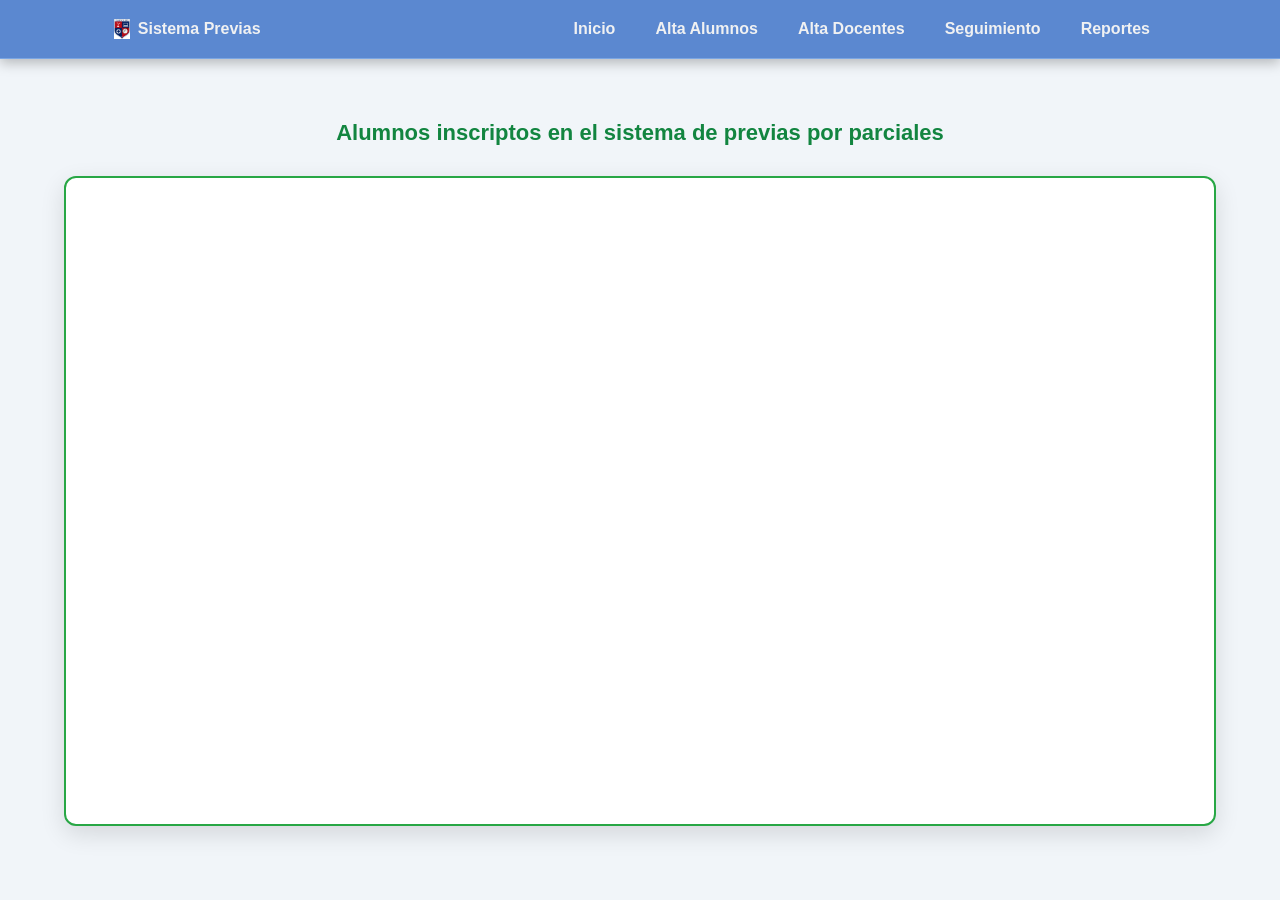
<file: reporte_alumnos.html>
<!DOCTYPE html>
<html lang="es">

<head>
    <meta charset="UTF-8">
    <meta name="viewport" content="width=device-width, initial-scale=1.0">
    <title>Sistema Previas - Reportes y Panel de Control</title>
    <link rel="stylesheet" href="estilos.css">
</head>

<body class="pagina-reportes">

    <nav class="navbar">
        <div class="nav-container">
            <a href="index.html" class="logo">
                <img src="logo.jpg" alt="Escudo Colegio" class="logo-img">
                <span>Sistema Previas</span>
            </a>

            <ul class="nav-menu">
                <li><a href="index.html">Inicio</a></li>
                <li><a href="alumno.html">Alta Alumnos</a></li>
                <li><a href="docente.html">Alta Docentes</a></li>
                <li><a href="seguimiento.html">Seguimiento</a></li>
                <li><a href="reportes.html">Reportes</a></li>
            </ul>
        </div>
    </nav>

    <div class="contenedor-reportes">
        <h3>Alumnos inscriptos en el sistema de previas por parciales</h3>

        <div class="marco-reporte">
            <iframe

                width="600" height="150"
                src="https://datastudio.google.com/embed/reporting/7b556021-ec4c-4415-aaf4-88441e7a0fdd/page/buY9F"
                frameborder="0" style="border:0" allowfullscreen sandbox="allow-storage-access-by-user-activation
                allow-scripts allow-same-origin allow-popups allow-popups-to-escape-sandbox">


            </iframe>

        </div>
    </div>

</body>

</html>
</file>
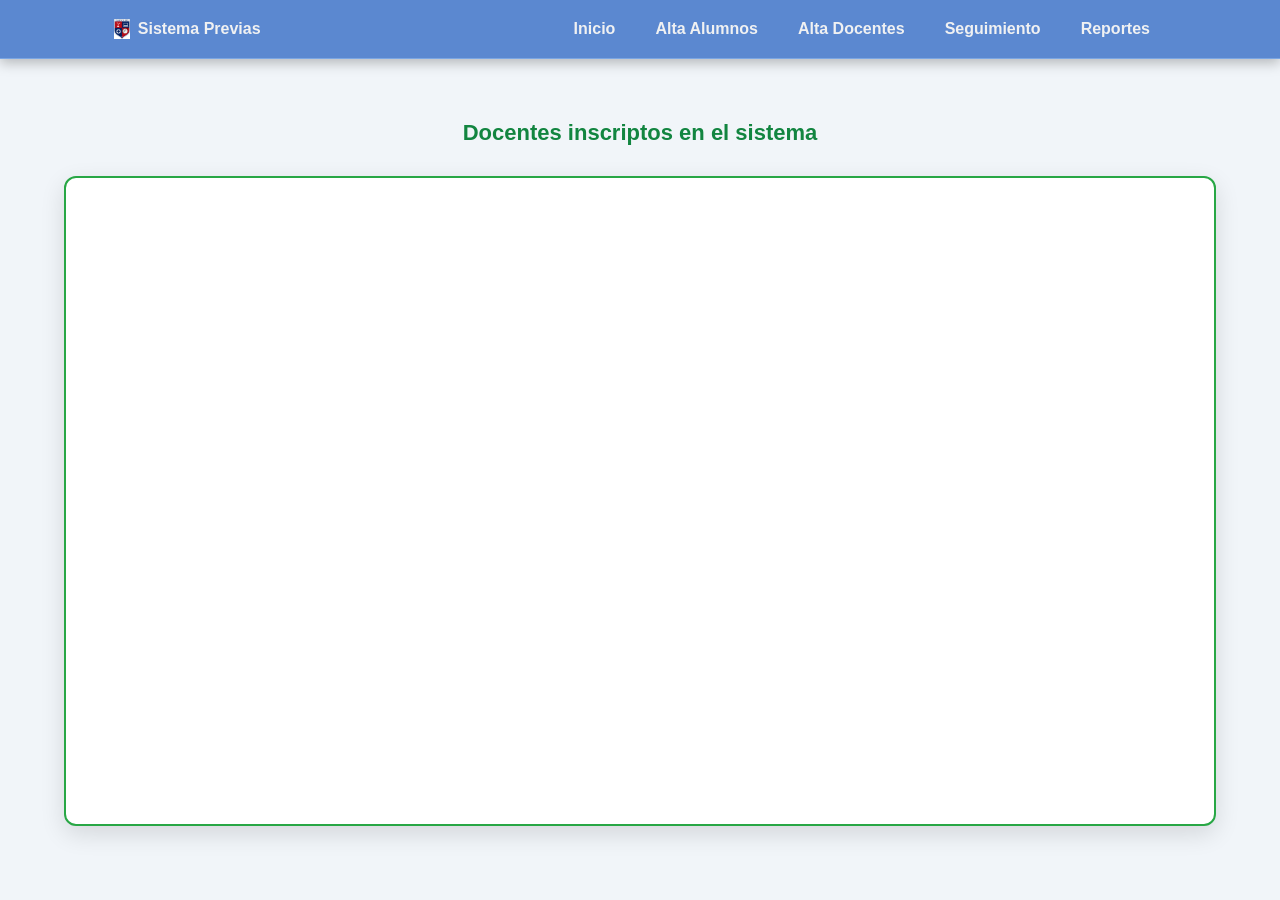
<file: reporte_docente.html>
<!DOCTYPE html>
<html lang="es">

<head>
    <meta charset="UTF-8">
    <meta name="viewport" content="width=device-width, initial-scale=1.0">
    <title>Sistema Previas - Reportes y Panel de Control</title>
    <link rel="stylesheet" href="estilos.css">
</head>

<body class="pagina-reportes">

    <nav class="navbar">
        <div class="nav-container">
            <a href="index.html" class="logo">
                <img src="logo.jpg" alt="Escudo Colegio" class="logo-img">
                <span>Sistema Previas</span>
            </a>

            <ul class="nav-menu">
                <li><a href="index.html">Inicio</a></li>
                <li><a href="alumno.html">Alta Alumnos</a></li>
                <li><a href="docente.html">Alta Docentes</a></li>
                <li><a href="seguimiento.html">Seguimiento</a></li>
                <li><a href="reportes.html">Reportes</a></li>
            </ul>
        </div>
    </nav>

    <div class="contenedor-reportes">
        <h3>Docentes inscriptos en el sistema</h3>

        <div class="marco-reporte">
            <iframe 
                width="600" height="150"
                src="https://datastudio.google.com/embed/reporting/7b556021-ec4c-4415-aaf4-88441e7a0fdd/page/p_sc8c3ipo7d"
                frameborder="0" style="border:0" allowfullscreen
                sandbox="allow-storage-access-by-user-activation allow-scripts allow-same-origin allow-popups allow-popups-to-escape-sandbox">

            </iframe>
        </div>
    </div>

</body>

</html>
</file>
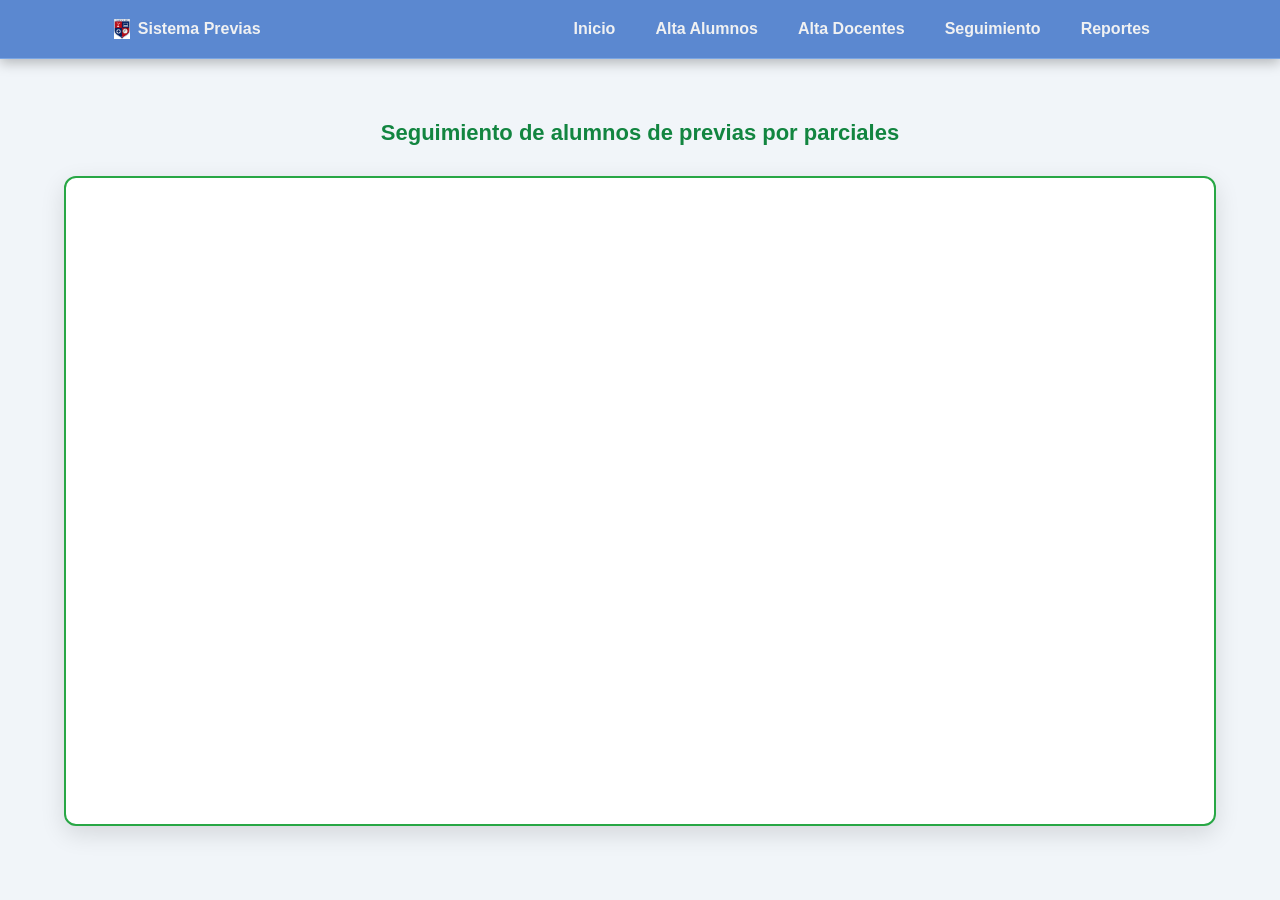
<file: reporte_seguimiento.html>
<!DOCTYPE html>
<html lang="es">

<head>
    <meta charset="UTF-8">
    <meta name="viewport" content="width=device-width, initial-scale=1.0">
    <title>Sistema Previas - Reportes y Panel de Control</title>
    <link rel="stylesheet" href="estilos.css">
</head>

<body class="pagina-reportes">

    <nav class="navbar">
        <div class="nav-container">
            <a href="index.html" class="logo">
                <img src="logo.jpg" alt="Escudo Colegio" class="logo-img">
                <span>Sistema Previas</span>
            </a>

            <ul class="nav-menu">
                <li><a href="index.html">Inicio</a></li>
                <li><a href="alumno.html">Alta Alumnos</a></li>
                <li><a href="docente.html">Alta Docentes</a></li>
                <li><a href="seguimiento.html">Seguimiento</a></li>
                <li><a href="reportes.html">Reportes</a></li>
            </ul>
        </div>
    </nav>

    <div class="contenedor-reportes">
        <h3>Seguimiento de alumnos de previas por parciales</h3>

        <div class="marco-reporte">
            
            <iframe width="600" height="325"
                src="https://datastudio.google.com/embed/reporting/7b556021-ec4c-4415-aaf4-88441e7a0fdd/page/p_tt8t9r9o7d"
                frameborder="0" style="border:0" allowfullscreen
                sandbox="allow-storage-access-by-user-activation allow-scripts allow-same-origin allow-popups allow-popups-to-escape-sandbox">
            </iframe>


        </div>
    </div>

</body>

</html>
</file>
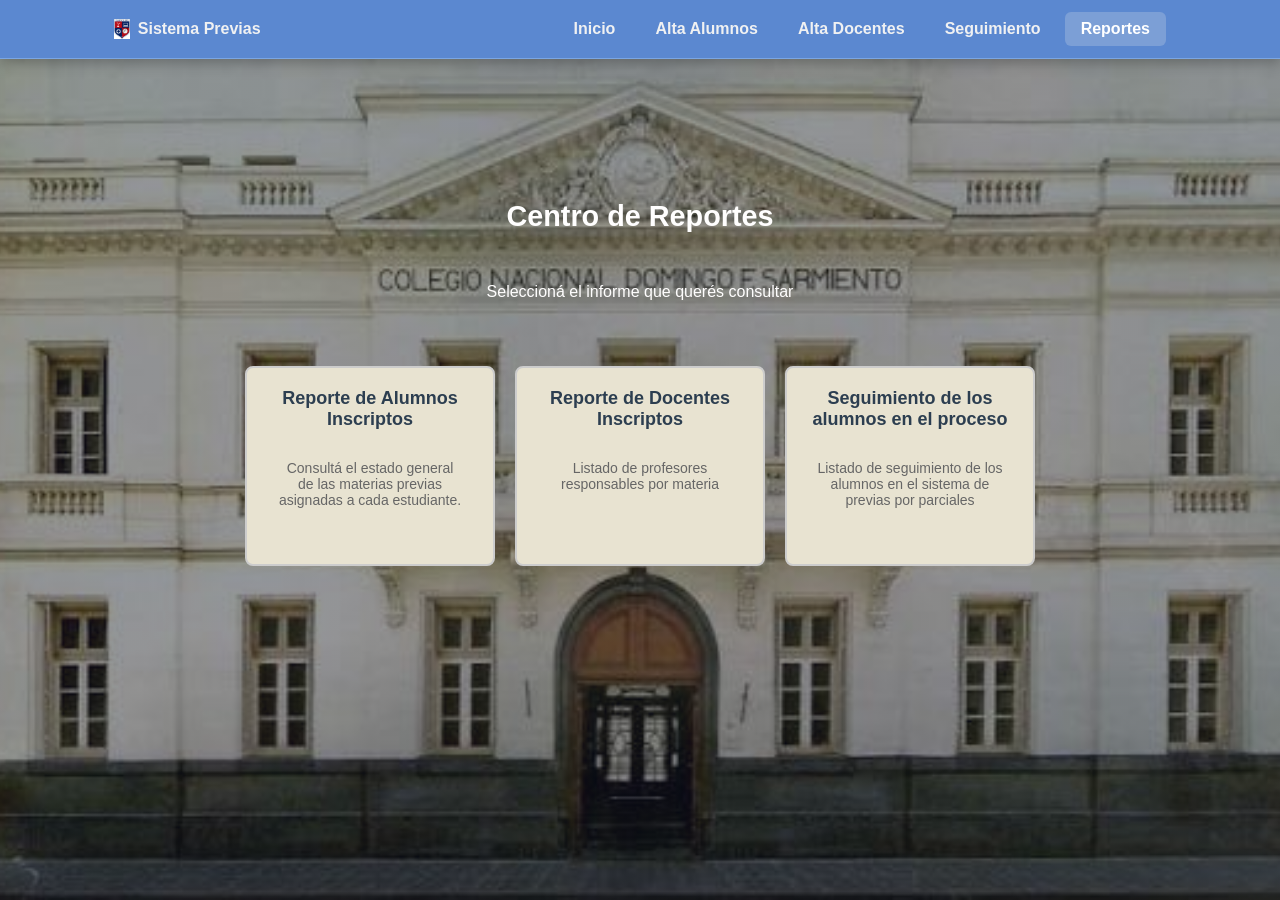
<file: reportes.html>
<!DOCTYPE html>
<html lang="es">
<head>
    <meta charset="UTF-8">
    <meta name="viewport" content="width=device-width, initial-scale=1.0">
    <title>Sistema Previas - Reportes</title>
    <link rel="stylesheet" href="estilos.css">
</head>
<body>

    <nav class="navbar">
        <div class="nav-container">
            <a href="index.html" class="logo">
                <img src="logo.jpg" alt="Escudo Colegio" class="logo-img">
                <span>Sistema Previas</span>
            </a>
            <ul class="nav-menu">
                <li><a href="index.html">Inicio</a></li>
                <li><a href="alumno.html">Alta Alumnos</a></li>
                <li><a href="docente.html">Alta Docentes</a></li>
                <li><a href="seguimiento.html">Seguimiento</a></li>
                <li><a href="reportes.html" class="active">Reportes</a></li>
            </ul>
        </div>
    </nav>

    <div class="contenedor-principal">
        <h2 class="titulo-seccion">Centro de Reportes </h2>
        <p class="subtitulo-seccion">Seleccioná el informe que querés consultar</p>

        <div class="grilla-reportes">
            <!-- Tarjeta 1: Alumnos -->
            <a href="reporte_alumnos.html" class="tarjeta-opcion">
                
                <h3>Reporte de Alumnos Inscriptos</h3>
                <p>Consultá el estado general de las materias previas asignadas a cada estudiante.</p>
            </a>

            <!-- Tarjeta 2: Docentes -->
            <a href="reporte_docente.html" class="tarjeta-opcion">
                
                <h3>Reporte de Docentes Inscriptos</h3>
                <p>Listado de profesores responsables por materia</p>
            </a>

            <!-- Tarjeta 3: Seguimiento -->
            <a href="reporte_seguimiento.html" class="tarjeta-opcion">
                
                <h3>Seguimiento de los alumnos en el proceso</h3>
                <p>Listado de seguimiento de los alumnos en el sistema de previas por parciales</p>
            </a>
        </div>
    </div>

</body>
</html>
</file>
<file: estilos.css>
/* --- CONFIGURACIÓN GENERAL --- */
* {
    box-sizing: border-box;
}

body {
    font-family: Arial, Helvetica, sans-serif;
    margin: 0;
    padding: 0;
    /* Fondo semi transparente sobre la imagen del colegio */
    background-image: linear-gradient(rgba(15, 23, 42, 0.45), rgba(15, 23, 42, 0.45)), url('fondo.jpg');
    background-size: cover;
    background-position: center;
    background-repeat: no-repeat;
    background-attachment: fixed;
    /* Centrado del contenido */
    display: flex;
    justify-content: center;
    align-items: flex-start;
    min-height: 100vh;
    padding-top: 100px; /* Espacio para la barra de navegación */
    padding-bottom: 40px;
}

/* --- BARRA DE NAVEGACIÓN --- */
.navbar {
    background-color: #5b88d0; /* Fondo oscuro del formulario */
    width: 100%;
    position: fixed;
    top: 0;
    left: 0;
    z-index: 1000;
    border-bottom: 1px solid #7ba6e3;
    box-shadow: 0 4px 12px rgba(0, 0, 0, 0.25);
}

.nav-container {
    max-width: 1100px;
    margin: 0 auto;
    display: flex;
    justify-content: space-between;
    align-items: center;
    padding: 12px 24px;
}

.logo {
    display: flex;
    align-items: center;
    gap: 8px;
    text-decoration: none;
    color: #f0f1f2;
    font-weight: 700;
    font-size: 16px;
}

.logo-img {
    height: 20px;
    width: auto;
}

.nav-menu {
    list-style: none;
    display: flex;
    gap: 8px;
    margin: 0;
    padding: 0;
}

.nav-menu li a {
    display: inline-block;
    color: #f0f1f2;
    text-decoration: none;
    padding: 8px 16px;
    border-radius: 6px;
    font-size: 16px;
    font-weight: 600;
    transition: all 0.2s ease;
}

.nav-menu li a:hover {
    color: #ffffff;
    background-color: #0d4088;
}

.nav-menu li a.active {
    background-color:  #7c9fd6;
    color: #ffffff;
    
}

/* --- TARJETA DEL FORMULARIO EN GRIS OSCURO --- */
.card {
    background-color: #1e293b; /* Gris oscuro / Slate */
    width: 100%;
    max-width: 480px;
    margin: 0 auto;
    padding: 32px;
    border-radius: 12px;
    border: 1px solid #334155;
    box-shadow: 0 10px 30px rgba(0, 0, 0, 0.35); /* Sombra intensa para realzar */
}

h2 {
    text-align: center;
    color: #ffffff; /* Texto del título en blanco */
    margin-top: 0;
    margin-bottom: 6px;
    font-size: 22px;
}

h3 {
    text-align: center;
    color: #128540; /* Texto del título en blanco */
    margin-top: 0;
    margin-bottom: 30px;
    font-size: 22px;
}


.subtitulo {
    text-align: center;
    color: #94a3b8; /* Subtítulo en gris claro */
    font-size: 13px;
    margin-bottom: 25px;
}

/* --- ELEMENTOS DEL FORMULARIO --- */
form {
    display: flex;
    flex-direction: column;
}

label {
    font-weight: bold;
    font-size: 13px;
    color: #e2e8f0; /* Etiquetas en blanco suave */
    margin-top: 14px;
    margin-bottom: 6px;
}

input, select, textarea {
    width: 100%;
    padding: 11px;
    background-color: #0f172a; /* Fondo más oscuro para los campos */
    color: #ffffff; /* Texto tipeado en blanco */
    border: 1px solid #475569;
    border-radius: 6px;
    font-size: 14px;
    outline: none;
    transition: border-color 0.2s, box-shadow 0.2s;
}

/* Texto de ayuda (placeholder) */
input::placeholder, textarea::placeholder {
    color: #64748b;
}

/* Al hacer foco en un campo */
input:focus, select:focus, textarea:focus {
    border-color: #28a745;
    box-shadow: 0 0 0 3px rgba(40, 167, 69, 0.2);
}

/* Opciones del menú desplegable */
select option {
    background-color: #0f172a;
    color: #ffffff;
}


/* Botón principal del formulario */
button {
    margin-top: 24px;
    padding: 13px;
    background-color: #28a745;
    color: white;
    border: none;
    border-radius: 6px;
    font-size: 15px;
    font-weight: bold;
    cursor: pointer;
}

/* Cambio de color al pasar el mouse */
button:hover {
    background-color: #218838;
}

/* Texto legible para la tarjeta de bienvenida */
.bienvenida-texto {
    color: #e2e8f0; /* Blanco suave totalmente visible */
    font-size: 14px;
    line-height: 1.6;
    text-align: center;
    margin-top: 15px;
}

/* Etiqueta de inicio*/
.card-inicio {
    
    background-color: rgba(72, 96, 137, 0.85); 
        margin-top: 150px;
        max-width: 550px; 
        border: none;
}


/* --- ESTILOS EXCLUSIVOS PARA PÁGINAS DE REPORTES --- */

body.pagina-reportes {
  background-image: none;
  background-color: #f1f5f9; /* Gris azulado muy limpio */
  color: #333333;
}

body.pagina-reportes h1,
body.pagina-reportes h2,
body.pagina-reportes p {
  color: #1a252f;
}

.contenedor-reportes {
  width: 100%;
  text-align: center;
  padding: 20px 0;
}

.marco-reporte {
  width: 90%;
  max-width: 1200px;
  height: 650px; 
  margin: 0 auto;
  border: 2px solid #28a745;
  border-radius: 12px;
  overflow: hidden;
  box-shadow: 0 8px 24px rgba(0, 0, 0, 0.12);
  background-color: #ffffff;
}

.marco-reporte iframe {
  width: 100%;
  height: 650px;
  border: none;
}

/* --- CENTRO DE REPORTES  --- */
.contenedor-principal {
  max-width: 1100px;
  margin: 100px auto;
  padding: 0 20px;
  text-align: center;
}

.titulo-seccion {
  color: #fffefe ;
  font-size: 1.8rem;
  margin-bottom: 8px;
}

.subtitulo-seccion {
  color: #fffefe;
  font-size: 1rem;
  margin-top: 50px;
  margin-bottom: 35px;
}

/* --- TARJETAS DE REPORTES --- */
.grilla-reportes {
    display: flex;
    justify-content: center;
    gap: 20px;
}

.tarjeta-opcion {
    background-color: #e8e3d1;
    border: 2px solid #ccc;
    height:200px;
    margin-top: 30px;
    border-radius: 8px;
    padding: 20px;
    width: 250px;
    text-decoration: none;
    color: #333333;
    text-align: center;
}


.tarjeta-opcion:hover {
    border: 5px solid #27ae60;
    background-color: #f9f9f9;
}


.tarjeta-opcion h3 {
    color: #2c3e50;
    font-size: 18px;
    margin-bottom: 18x;
}

.tarjeta-opcion p {
    color: #666666;
    font-size: 14px;
    margin: 10px;
}
</file>
